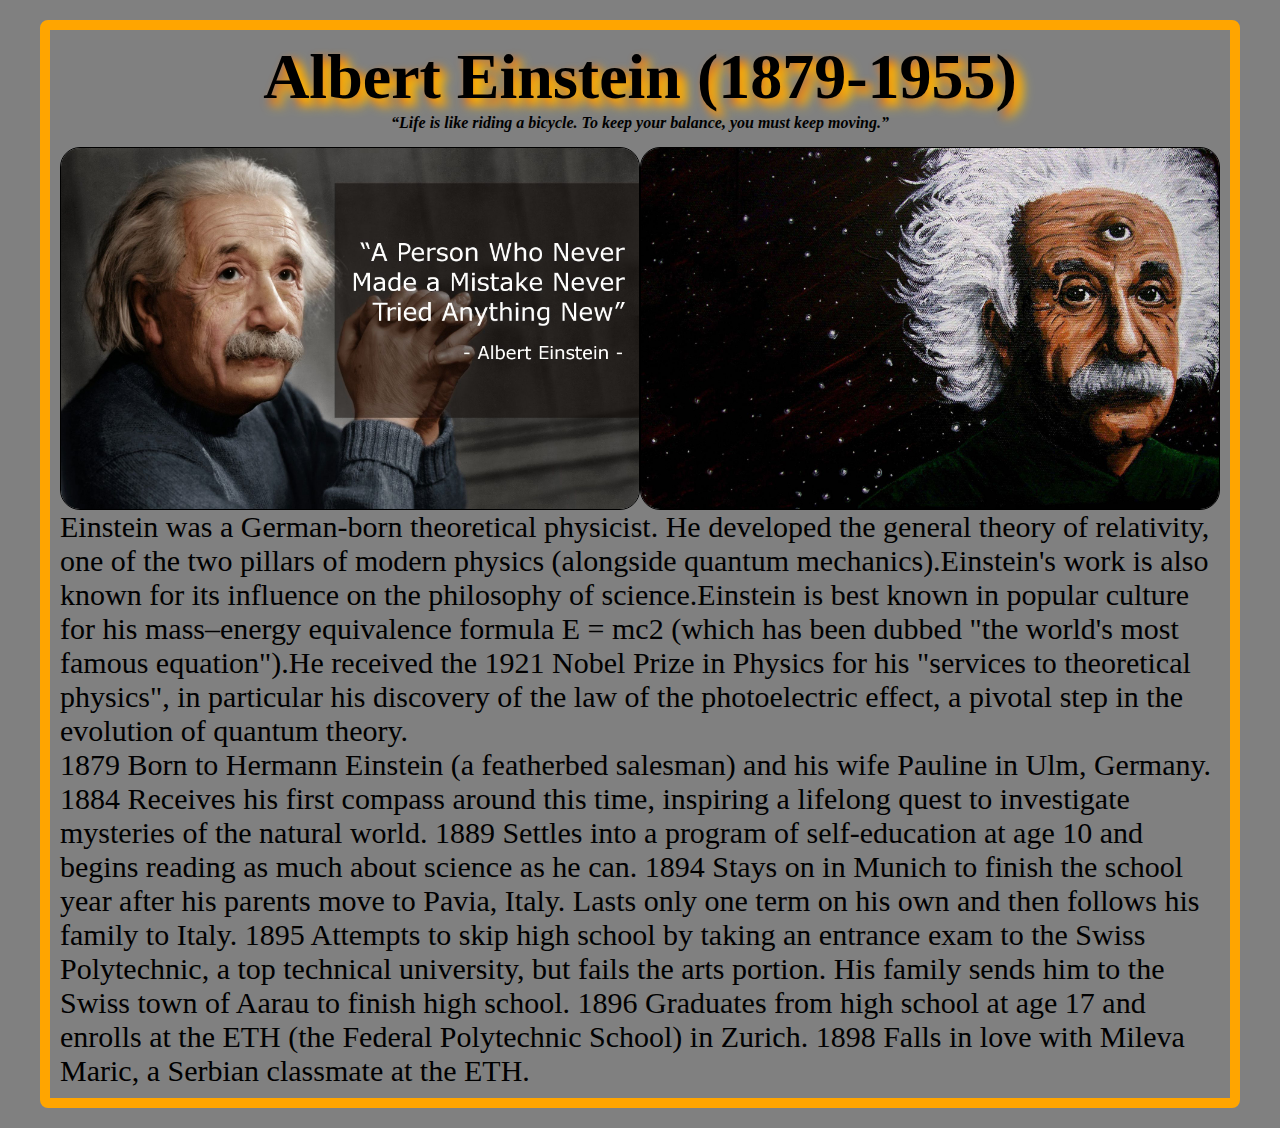
<file: index.html>
<!DOCTYPE html>
<html lang="en">

<head>
    <meta charset="UTF-8">
    <meta http-equiv="X-UA-Compatible" content="IE=edge">
    <meta name="viewport" content="width=device-width, initial-scale=1.0">
    <link rel="stylesheet" href="tribute.css">
    <title>Tribute Website</title>
</head>

<body>
    <header class="header">
        <h1>Albert Einstein (1879-1955)</h1>
        <h4>“Life is like riding a bicycle. To keep your balance, you must keep moving.”</h4>
        <img class="img2" src="image/albert2.jpg" alt="Albert Einstein">
        <img class="img3" src="image/albert9.jpg" alt="Albert Einstein">

    </header>
    <div class="container">
        <p id="cont1"> Einstein was a German-born theoretical physicist. He developed the general theory of relativity,
            one of the
            two pillars of modern physics (alongside quantum mechanics).Einstein's work is also known for its influence
            on the philosophy of science.Einstein is best known in popular culture for his mass–energy equivalence
            formula E = mc2 (which has been dubbed "the world's most famous equation").He received the 1921 Nobel Prize
            in Physics for his "services to theoretical physics", in particular his discovery of the law of the
            photoelectric effect, a pivotal step in the evolution of quantum theory.</p>
        <p id="cont2">1879 Born to Hermann Einstein (a featherbed salesman) and his wife Pauline in Ulm, Germany.
            1884 Receives his first compass around this time, inspiring a lifelong quest to investigate mysteries of the
            natural world.
            1889 Settles into a program of self-education at age 10 and begins reading as much about science as he can.
            1894 Stays on in Munich to finish the school year after his parents move to Pavia, Italy. Lasts only one
            term on his own and then follows his family to Italy.
            1895 Attempts to skip high school by taking an entrance exam to the Swiss Polytechnic, a top technical
            university, but fails the arts portion. His family sends him to the Swiss town of Aarau to finish high
            school.
            1896 Graduates from high school at age 17 and enrolls at the ETH (the Federal Polytechnic School) in Zurich.
            1898 Falls in love with Mileva Maric, a Serbian classmate at the ETH.</p>

    </div>
</body>

</html>
</file>
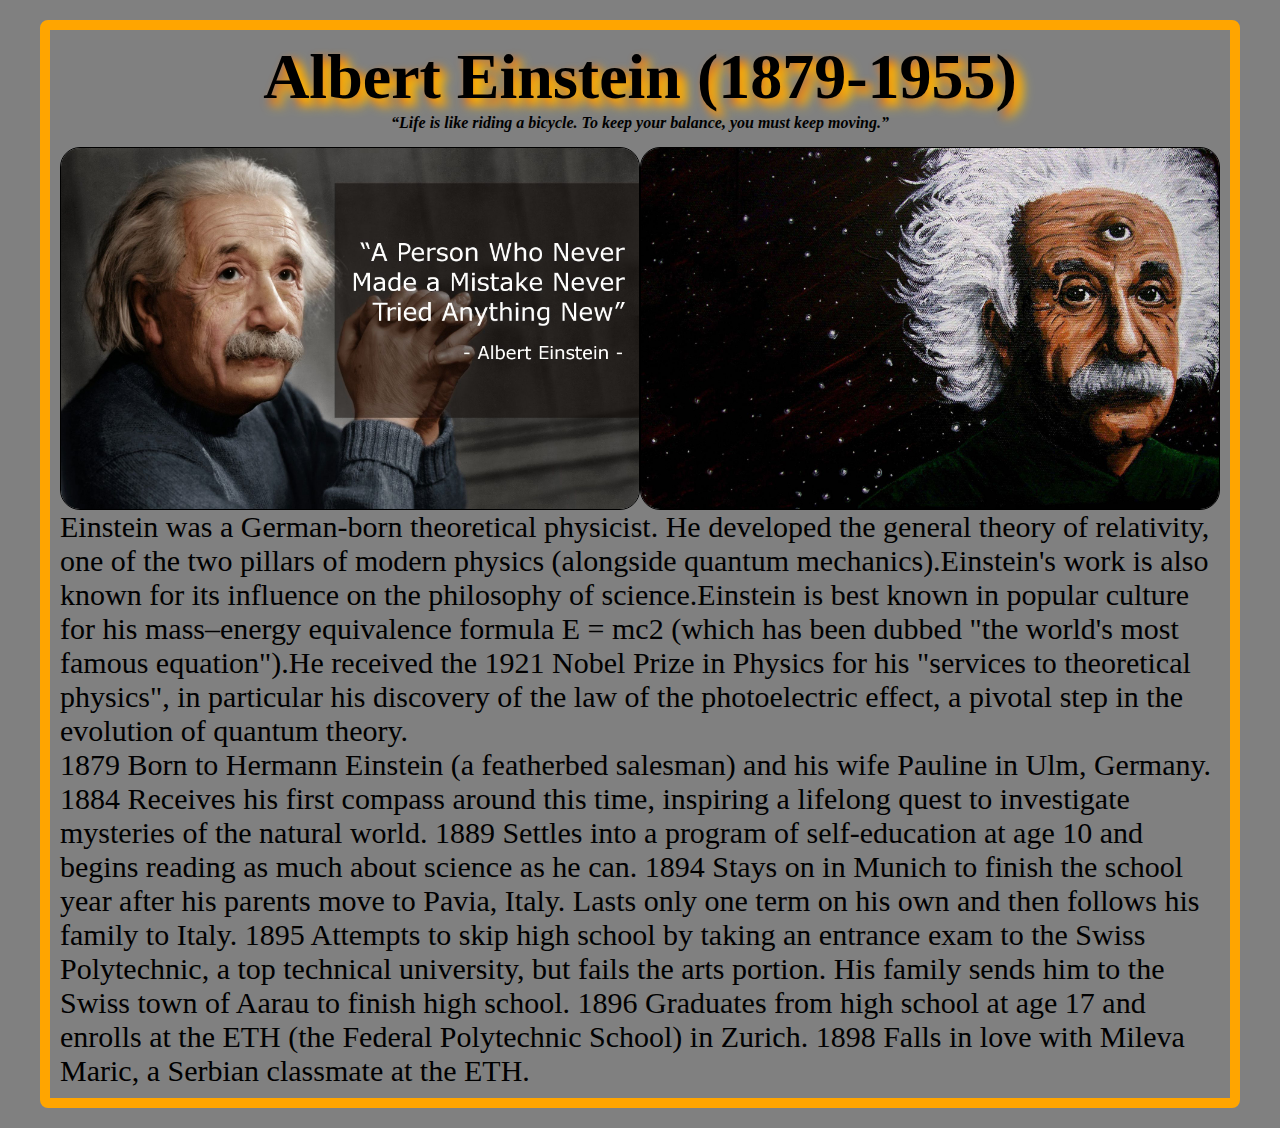
<file: tribute.html>
<!DOCTYPE html>
<html lang="en">

<head>
    <meta charset="UTF-8">
    <meta http-equiv="X-UA-Compatible" content="IE=edge">
    <meta name="viewport" content="width=device-width, initial-scale=1.0">
    <link rel="stylesheet" href="tribute.css">
    <title>Tribute Website</title>
</head>

<body>
    <header class="header">
        <h1>Albert Einstein (1879-1955)</h1>
        <h4>“Life is like riding a bicycle. To keep your balance, you must keep moving.”</h4>
        <img class="img2" src="image/albert2.jpg" alt="Albert Einstein">
        <img class="img3" src="image/albert9.jpg" alt="Albert Einstein">

    </header>
    <div class="container">
        <p id="cont1"> Einstein was a German-born theoretical physicist. He developed the general theory of relativity,
            one of the
            two pillars of modern physics (alongside quantum mechanics).Einstein's work is also known for its influence
            on the philosophy of science.Einstein is best known in popular culture for his mass–energy equivalence
            formula E = mc2 (which has been dubbed "the world's most famous equation").He received the 1921 Nobel Prize
            in Physics for his "services to theoretical physics", in particular his discovery of the law of the
            photoelectric effect, a pivotal step in the evolution of quantum theory.</p>
        <p id="cont2">1879 Born to Hermann Einstein (a featherbed salesman) and his wife Pauline in Ulm, Germany.
            1884 Receives his first compass around this time, inspiring a lifelong quest to investigate mysteries of the
            natural world.
            1889 Settles into a program of self-education at age 10 and begins reading as much about science as he can.
            1894 Stays on in Munich to finish the school year after his parents move to Pavia, Italy. Lasts only one
            term on his own and then follows his family to Italy.
            1895 Attempts to skip high school by taking an entrance exam to the Swiss Polytechnic, a top technical
            university, but fails the arts portion. His family sends him to the Swiss town of Aarau to finish high
            school.
            1896 Graduates from high school at age 17 and enrolls at the ETH (the Federal Polytechnic School) in Zurich.
            1898 Falls in love with Mileva Maric, a Serbian classmate at the ETH.</p>

    </div>
</body>

</html>
</file>
<file: tribute.css>
* {
    margin: 0;
    padding: 0;
    font-family: 'Playball', cursive;
    box-sizing: border-box;

}

body {
    background-color: grey;
    border: 10px solid orange;
    border-radius: 8px;
    margin: 20px 40px;
    padding: 10px;
}

#cont1,
#cont2 {
    font-size: 30px;
}


.img2,
.img3 {
    float: left;
    width: 50%;
    /* height: 50vh; */
    border: 1px solid black;
    border-radius: 20px;
}

.header h1 {
    text-align: center;
    font-size: 5vw;
    text-shadow: 8px 7px 12px gold, 5px 5px 10px orangered;
}

.header h4 {
    text-align: center;
    margin-bottom: 15px;
    font-style: italic;
}




@media (max-width: 500px) {

    .img2,
    .img3 {
        /* height: 50vw; */
        line-height: 1vw;
        width: 100%;
        border: 1px solid red;

        text-align: center;
        margin: 1em 0;


    }

    body {
        margin: 20px 40px;
        padding: 8px;
    }

    .container p {
        clear: left;
    }

}

@media (max-width: 387px) {
    body {
        background-color: grey;
        border: 10px solid orange;
        border-radius: 8px;
        margin: 8px 40px;
        padding: 7px;
    }

    .header h4 {
        text-align: center;
        margin-bottom: 15px;
        font-size: 4vw;
    }

    #cont1,
    #cont2 {
        overflow: auto;
    }

}
</file>
